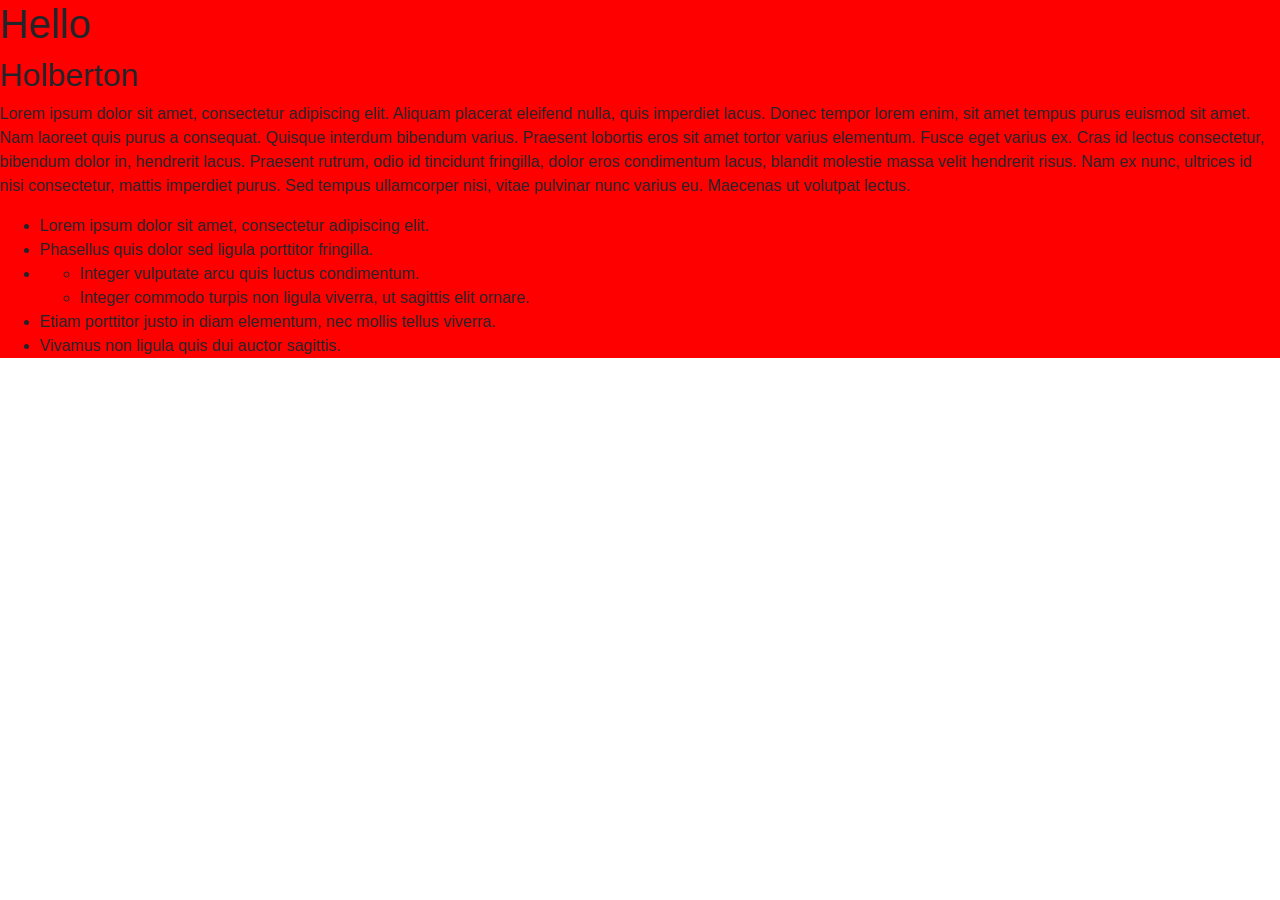
<file: Bootstrap/0-index.html>
<!DOCTYPE html>
<html lang="en" dir="ltr">
    <head>
        <meta charset="utf-8">
        <meta name="viewport" content="width=device-width, initial-scale=1, viewport-fit=cover">
        <title>Holberton - Web Stack - Bootstrap</title>
        <meta name="description" content="Bootstrap is a free and open-source CSS framework">
        <link rel="stylesheet" href="https://stackpath.bootstrapcdn.com/bootstrap/4.4.1/css/bootstrap.min.css" integrity="sha384-Vkoo8x4CGsO3+Hhxv8T/Q5PaXtkKtu6ug5TOeNV6gBiFeWPGFN9MuhOf23Q9Ifjh" crossorigin="anonymous">

        <style>
            .my-container {
                background-color: #FF0000;
            }
        </style>
    </head>
    <body>

        <div class="my-container">
            <h1>Hello</h1>
            <h2>Holberton</h2>
            <p>Lorem ipsum dolor sit amet, consectetur adipiscing elit. Aliquam placerat eleifend nulla, quis imperdiet lacus. Donec tempor lorem enim, sit amet tempus purus euismod sit amet. Nam laoreet quis purus a consequat. Quisque interdum bibendum varius. Praesent lobortis eros sit amet tortor varius elementum. Fusce eget varius ex. Cras id lectus consectetur, bibendum dolor in, hendrerit lacus. Praesent rutrum, odio id tincidunt fringilla, dolor eros condimentum lacus, blandit molestie massa velit hendrerit risus. Nam ex nunc, ultrices id nisi consectetur, mattis imperdiet purus. Sed tempus ullamcorper nisi, vitae pulvinar nunc varius eu. Maecenas ut volutpat lectus.</p>
            <ul>
                <li>Lorem ipsum dolor sit amet, consectetur adipiscing elit.</li>
                <li>Phasellus quis dolor sed ligula porttitor fringilla.</li>
                <li>
                    <ul>
                        <li>Integer vulputate arcu quis luctus condimentum.</li>
                        <li>Integer commodo turpis non ligula viverra, ut sagittis elit ornare.</li>
                    </ul>
                </li>
                <li>Etiam porttitor justo in diam elementum, nec mollis tellus viverra.</li>
                <li>Vivamus non ligula quis dui auctor sagittis.</li>
            </ul>
        </div>

    </body>
</html>
</file>
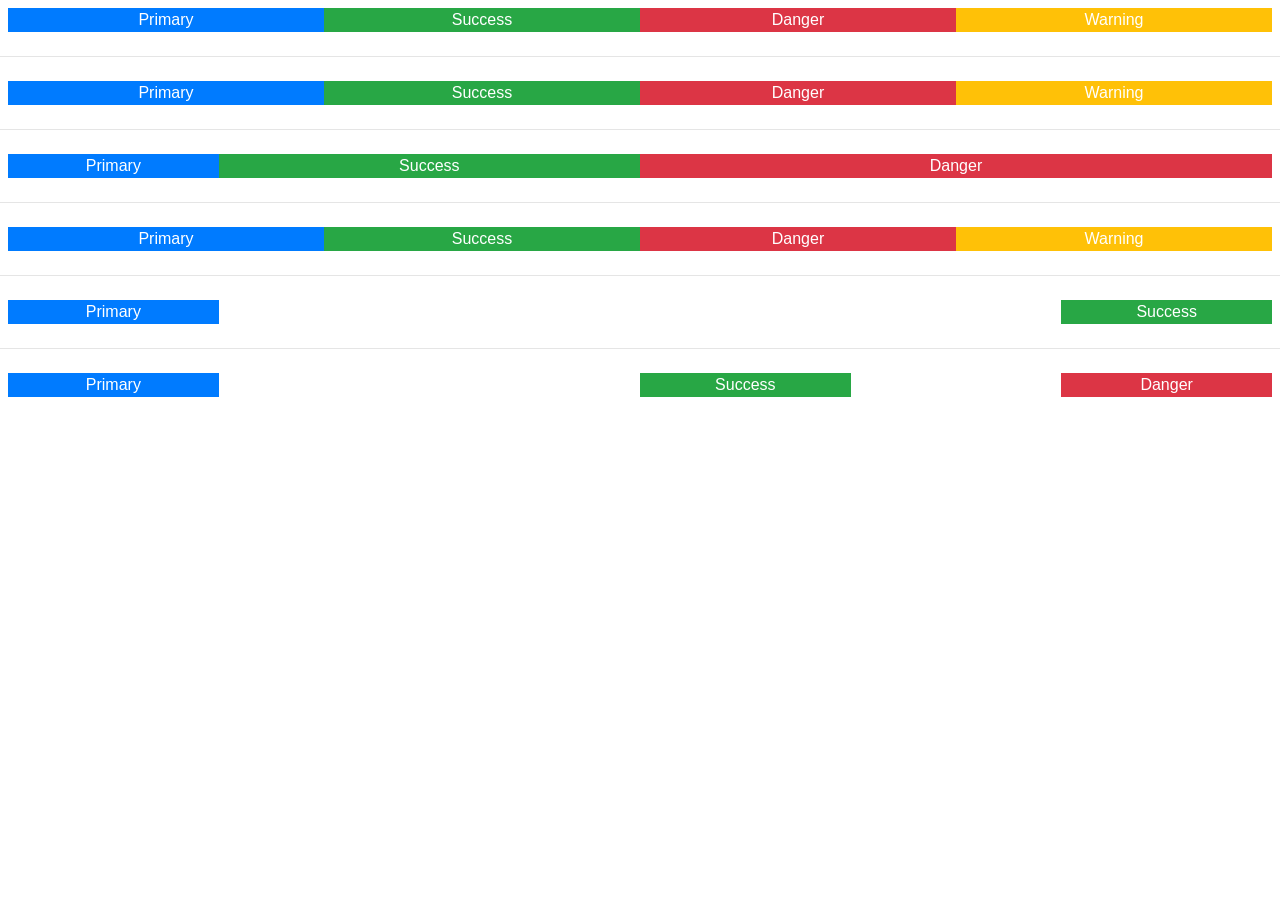
<file: Bootstrap/1-index.html>
<!DOCTYPE html>
<html lang="en" dir="ltr">
    <head>
        <meta charset="utf-8">
        <meta name="viewport" content="width=device-width, initial-scale=1, viewport-fit=cover">
        <title>Holberton - Web Stack - Bootstrap</title>
        <meta name="description" content="Bootstrap is a free and open-source CSS framework">

        <link rel="stylesheet" href="https://stackpath.bootstrapcdn.com/bootstrap/4.4.1/css/bootstrap.min.css" integrity="sha384-Vkoo8x4CGsO3+Hhxv8T/Q5PaXtkKtu6ug5TOeNV6gBiFeWPGFN9MuhOf23Q9Ifjh" crossorigin="anonymous">
    </head>
    <body>
        <div class="d-flex p-2 flex-column flex-lg-row">
            <div class="bg-primary  w-100 text-center text-white ">Primary</div>
            <div class="bg-success w-100 text-center text-white ">Success</div>
            <div class="bg-danger w-100 text-center text-white">Danger</div>
            <div class="bg-warning w-100 text-center text-white">Warning</div>
        </div>

        <hr />

        <div class="p-2 d-flex flex-column flex-sm-row">
            <div class="bg-primary text-white text-center w-100 ">Primary</div>
            <div class="bg-success text-white text-center w-100">Success</div>
            <div class="bg-danger text-white text-center w-100">Danger</div>
            <div class="bg-warning text-white text-center w-100">Warning</div>
        </div>

        <hr />

        <div class="flex-column flex-lg-row p-2 d-flex">
            <div class="bg-primary text-white text-center col-lg-2">Primary</div>
            <div class="bg-success text-white text-center col-lg-4">Success</div>
            <div class="bg-danger text-white text-center col-lg-6">Danger</div>
        </div>

        <hr />

        <div class="d-flex p-2">
          
            <div class="bg-primary text-white text-center w-100 order-xl-0 order-lg-1 order-md-2 order-3">Primary</div>
            <div class="bg-success text-white text-center w-100 order-xl-1 order-lg-2 order-md-3 order-0">Success</div>
            <div class="bg-danger text-white text-center w-100 order-xl-2 order-lg-3 order-md-0 order-1">Danger</div>
            <div class="bg-warning text-white text-center w-100 order-xl-3 order-lg-0 order-md-1 order-2">Warning</div>
        </div>

        <hr/>

        <div class="p-2 d-flex flex-column  justify-content-between flex-md-row">
            <div class="bg-primary text-white text-center col-md-2">Primary</div>
            <div class="bg-success text-white text-center col-md-2">Success</div>
        </div>

        <hr/>

        <div class="p-2 d-flex flex-column  justify-content-between flex-md-row">
            <div class="bg-primary text-white text-center col-md-2">Primary</div>
            <div class="bg-success text-white text-center col-md-2 offset-md-4">Success</div>
            <div class="bg-danger text-white text-center col-md-2 offset-md-2">Danger</div>

        </div>
    </body>
</html>
</file>
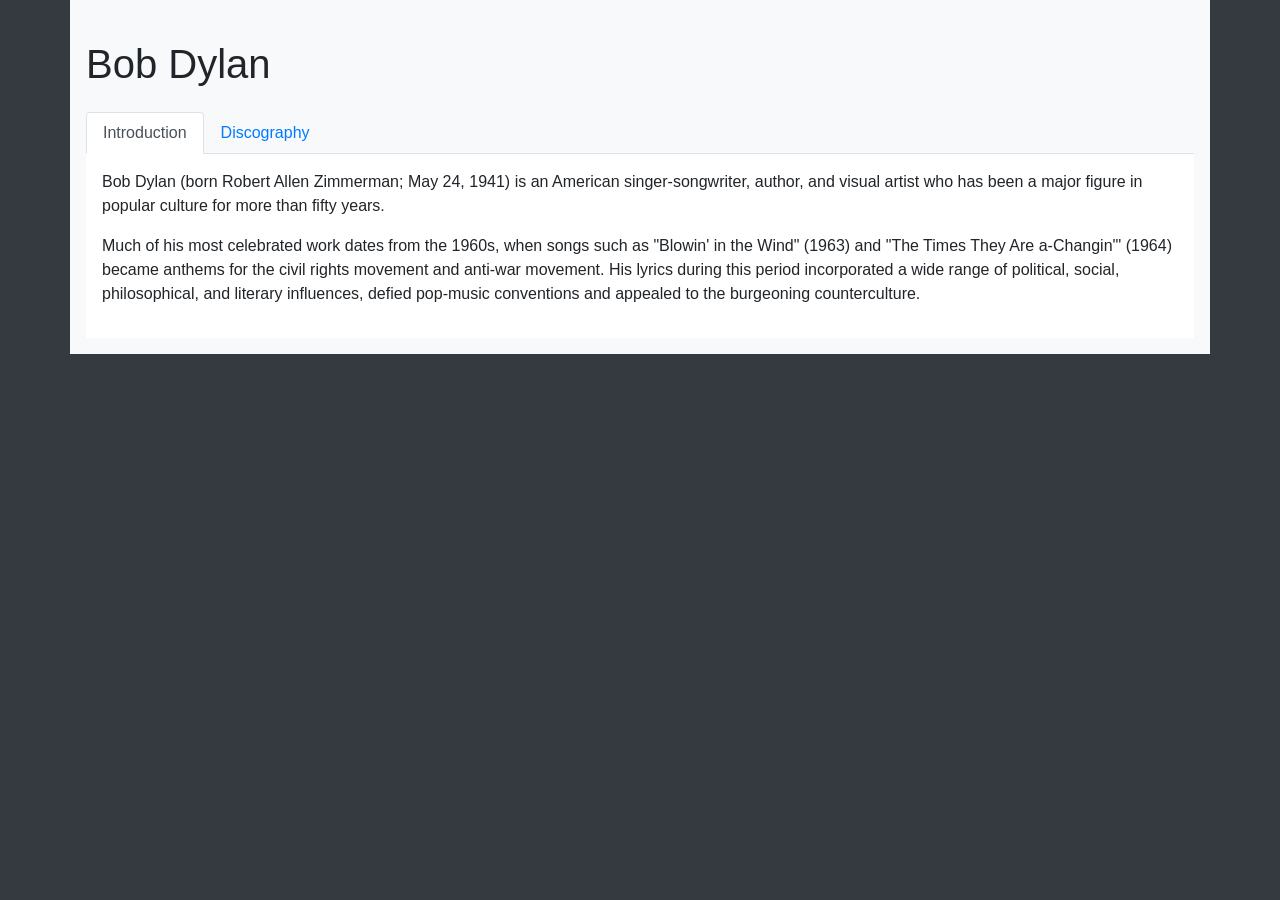
<file: Bootstrap/4-index.html>
<!DOCTYPE html>
<html lang="en" dir="ltr">

<head>
    <meta charset="utf-8">
    <meta name="viewport" content="width=device-width, initial-scale=1, viewport-fit=cover">
    <title>Holberton - Web Stack - Bootstrap</title>
    <meta name="description" content="Bootstrap is a free and open-source CSS framework">

    <link rel="stylesheet" href="https://stackpath.bootstrapcdn.com/bootstrap/4.4.1/css/bootstrap.min.css"
        integrity="sha384-Vkoo8x4CGsO3+Hhxv8T/Q5PaXtkKtu6ug5TOeNV6gBiFeWPGFN9MuhOf23Q9Ifjh" crossorigin="anonymous">

    <script src="https://code.jquery.com/jquery-3.4.1.min.js"
        integrity="sha256-CSXorXvZcTkaix6Yvo6HppcZGetbYMGWSFlBw8HfCJo=" crossorigin="anonymous"></script>
    <script src="https://stackpath.bootstrapcdn.com/bootstrap/4.4.1/js/bootstrap.min.js"
        integrity="sha384-wfSDF2E50Y2D1uUdj0O3uMBJnjuUD4Ih7YwaYd1iqfktj0Uod8GCExl3Og8ifwB6"
        crossorigin="anonymous"></script>
</head>

<body class="bg-dark">
    <div class="container-lg p-3 bg-light">
        <h1 class="my-4">Bob Dylan</h1>
        <ul class="nav nav-tabs">
            <li class="nav-item">
                <a class="nav-link active" data-toggle="tab" href="#introduction">Introduction</a>
            </li>
            <li class="nav-item">
                <a class="nav-link" data-toggle="tab" href="#discography">Discography</a>
            </li>
        </ul>
        <div class="tab-content bg-white p-3">
            <div class="tab-pane fade show active" id="introduction">
                <p>
                    Bob Dylan (born Robert Allen Zimmerman; May 24, 1941) is an American
                    singer-songwriter, author, and visual artist who has been a major
                    figure in popular culture for more than fifty years.
                </p>
                <p>
                    Much of his most celebrated work dates from the 1960s, when songs
                    such as "Blowin' in the Wind" (1963) and "The Times They Are
                    a-Changin'" (1964) became anthems for the civil rights movement and
                    anti-war movement. His lyrics during this period incorporated a wide
                    range of political, social, philosophical, and literary influences,
                    defied pop-music conventions and appealed to the burgeoning
                    counterculture.
                </p>
            </div>

            <div class="tab-pane fade" id="discography">
                <ul class="accordion list-unstyled">
                    <li class="list-group-item">
                        <a class="text-primary" data-toggle="collapse" data-target="#collapseOne">Bob Dylan
                            <em>(1962)</em></a>
                        <div class="collapse" id="collapseOne">
                            <p>
                                Bob Dylan is the debut studio album by American singer-songwriter Bob Dylan, released on
                                March 19, 1962 by Columbia Records. Produced by Columbia's legendary talent scout John
                                H. Hammond, who signed Dylan to the label, the album features folk standards, plus two
                                original compositions, "Talkin' New York" and "Song to Woody".
                            </p>
                        </div>
                    </li>

                    <li class="list-group-item">
                        <a class="text-primary" data-toggle="collapse" data-target="#collapseTwo">The Freewheelin' Bob
                            Dylan <em>(1963)</em></a>
                        <div class="collapse" id="collapseTwo">
                            <p>
                                The Freewheelin' Bob Dylan is the second studio album by American singer-songwriter Bob
                                Dylan, released on May 27, 1963 by Columbia Records. Whereas his self-titled debut album
                                Bob Dylan had contained only two original songs, Freewheelin' represented the beginning
                                of Dylan's writing contemporary words to traditional melodies. Eleven of the thirteen
                                songs on the album are Dylan's original compositions. The album opens with "Blowin' in
                                the Wind", which became an anthem of the 1960s, and an international hit for folk trio
                                Peter, Paul & Mary soon after the release of Freewheelin'. The album featured several
                                other songs which came to be regarded as among Dylan's best compositions and classics of
                                the 1960s folk scene: "Girl from the North Country", "Masters of War", "A Hard Rain's
                                a-Gonna Fall" and "Don't Think Twice, It's All Right".
                            </p>
                        </div>
                    </li>

                    <li class="list-group-item">
                        <a class="text-primary" data-toggle="collapse" data-target="#collapseThree">The Times They Are
                            a-Changin' <em>(1964)</em></a>
                        <div class="collapse" id="collapseThree">
                            <p>
                                The Times They Are a-Changin' is the third studio album by American singer-songwriter
                                Bob Dylan, released on January 13, 1964 by Columbia Records. Whereas his previous albums
                                Bob Dylan and The Freewheelin' Bob Dylan consisted of original material among cover
                                songs, Dylan's third album was the first to feature only original compositions. The
                                album consists mostly of stark, sparsely arranged ballads concerning issues such as
                                racism, poverty, and social change. The title track is one of Dylan's most famous; many
                                feel that it captures the spirit of social and political upheaval that characterized the
                                1960s.
                            </p>
                        </div>
                    </li>

                    <li class="list-group-item">
                        <a class="text-primary" data-toggle="collapse" data-target="#collapseFour">Another Side of Bob
                            Dylan <em>(1964)</em></a>
                        <div class="collapse" id="collapseFour">
                            <p>
                                Another Side of Bob Dylan is the fourth studio album by American singer and songwriter
                                Bob Dylan, released on August 8, 1964 by Columbia Records.
                            </p>
                        </div>
                    </li>
                </ul>
            </div>
        </div>
    </div>
</body>

</html>
</file>
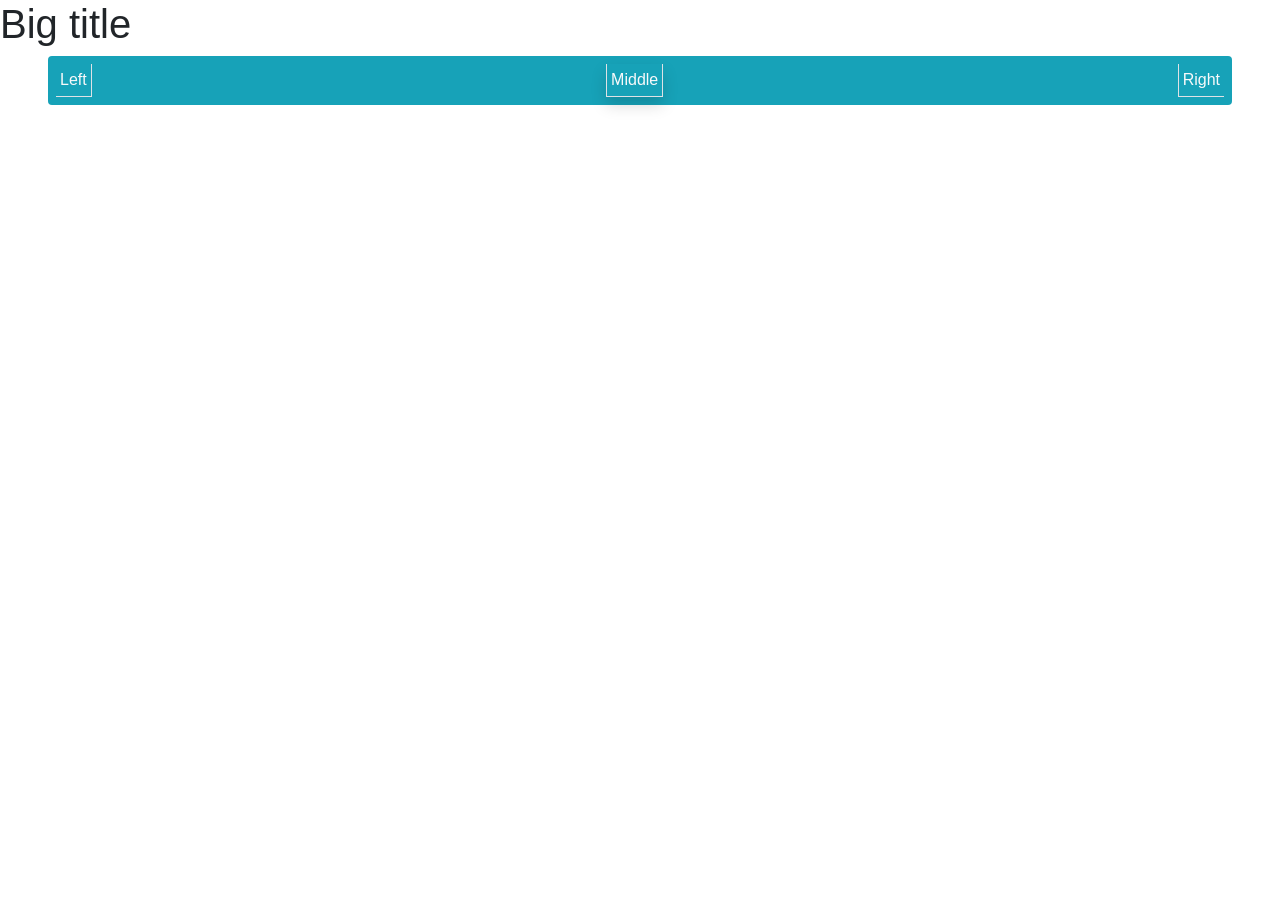
<file: Bootstrap/5-index.html>
<!DOCTYPE html>
<html lang="en" dir="ltr">
    <head>
        <meta charset="utf-8">
        <meta name="viewport" content="width=device-width, initial-scale=1, viewport-fit=cover">
        <title>Holberton - Web Stack - Bootstrap</title>
        <meta name="description" content="Bootstrap is a free and open-source CSS framework">

        <link rel="stylesheet" href="https://stackpath.bootstrapcdn.com/bootstrap/4.4.1/css/bootstrap.min.css" integrity="sha384-Vkoo8x4CGsO3+Hhxv8T/Q5PaXtkKtu6ug5TOeNV6gBiFeWPGFN9MuhOf23Q9Ifjh" crossorigin="anonymous">
    </head>
    <body>
        <h1 class="d-sm-block d-md-none ">Small title</h1>
        <h1 class="d-none d-sm-none d-md-block">Big title</h1>

        <div class="text-center bg-info p-2 rounded d-flex justify-content-between justify-content-center mx-md-5">
            <div class="text-light p-1 border border-top-0 border-left-0">Left</div>
            <div class="text-light p-1 border border-top-0 shadow d-none d-sm-none d-md-block">Middle</div>
            <div class="text-light p-1 border border-top-0 border-right-0">Right</div>
        </div>

    </body>
</html>
</file>
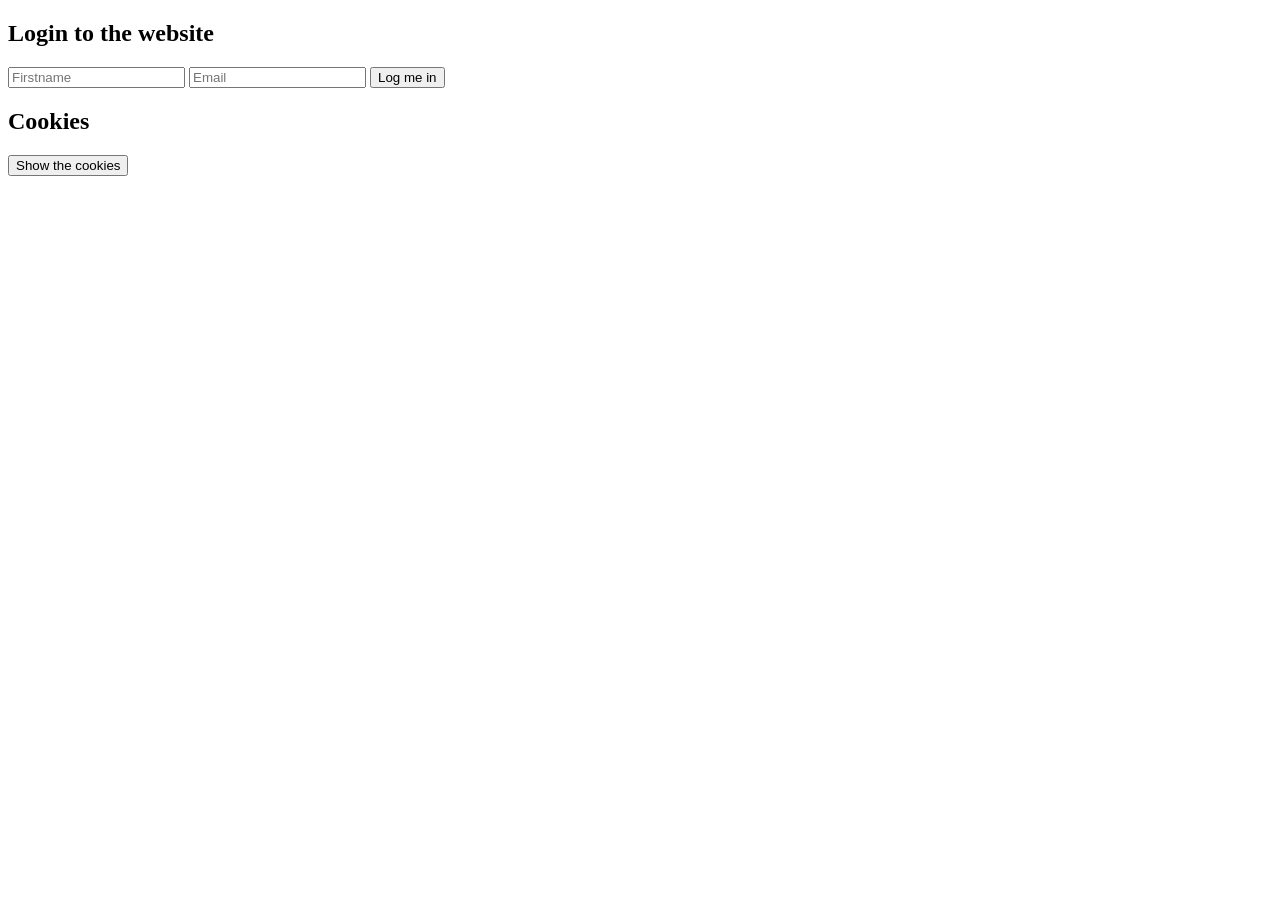
<file: Cookies_local_storage/0-index.html>
<!DOCTYPE html>
<html lang="en">
  <head>
    <meta charset="UTF-8" />
    <meta name="viewport" content="width=device-width, initial-scale=1.0" />
    <title>0-index</title>
  </head>
  <body>
    <div>
      <h2>Login to the website</h2>
      <input type="text" id="firstname" placeholder="Firstname" />
      <input type="text" id="email" placeholder="Email" />
      <button onclick="setCookies()">Log me in</button>
      <h2>Cookies</h2>
      <button onclick="showCookies()">Show the cookies</button>
    </div>
    <script>
      function setCookies() {
        const firstname = document.getElementById("firstname").value;
        const email = document.getElementById("email").value;
        if (firstname) document.cookie = `firstname=${firstname}`;
        if (email) document.cookie = `email=${email}`;
      }

      function showCookies() {
        const $p = document.createElement("P");
        $p.innerHTML = `Cookies: ${document.cookie}`;
        const $body = document.querySelector("body");
        $body.append($p);
      }
    </script>
  </body>
</html>
</file>
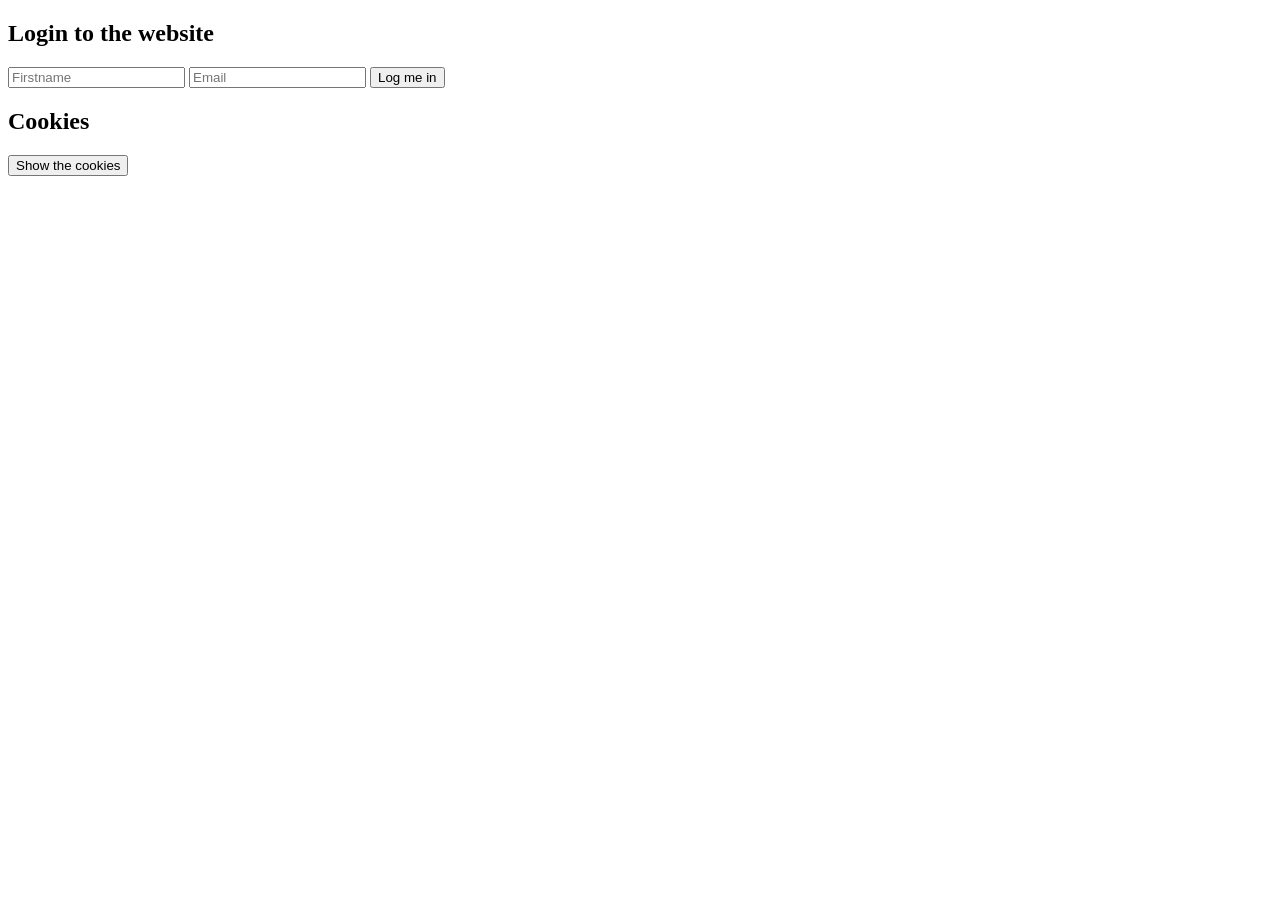
<file: Cookies_local_storage/1-index.html>
<!DOCTYPE html>
<html lang="en">
  <head>
    <meta charset="UTF-8" />
    <meta name="viewport" content="width=device-width, initial-scale=1.0" />
    <title>1-index</title>
  </head>
  <body>
    <div>
      <h2>Login to the website</h2>
      <input type="text" id="firstname" placeholder="Firstname" />
      <input type="text" id="email" placeholder="Email" />
      <button onclick="setCookies()">Log me in</button>
      <h2>Cookies</h2>
      <button onclick="showCookies()">Show the cookies</button>
    </div>
    <script>
      function setCookies() {
        const firstname = document.getElementById("firstname").value;
        const email = document.getElementById("email").value;
        const date = new Date();
        date.setDate(date.getDate() + 10);
        const expires = "expires=" + date.toUTCString();
        if (firstname) {
          document.cookie = `firstname=${firstname}; ${expires}; path=/`;
        }
        if (email) {
          document.cookie = `email=${email}; ${expires}; path=/`;
        }
      }

      function showCookies() {
        const $p = document.createElement("P");
        $p.innerHTML = `Cookies: ${document.cookie}`;
        const $body = document.querySelector("body");
        $body.append($p);
      }
    </script>
  </body>
</html>
</file>
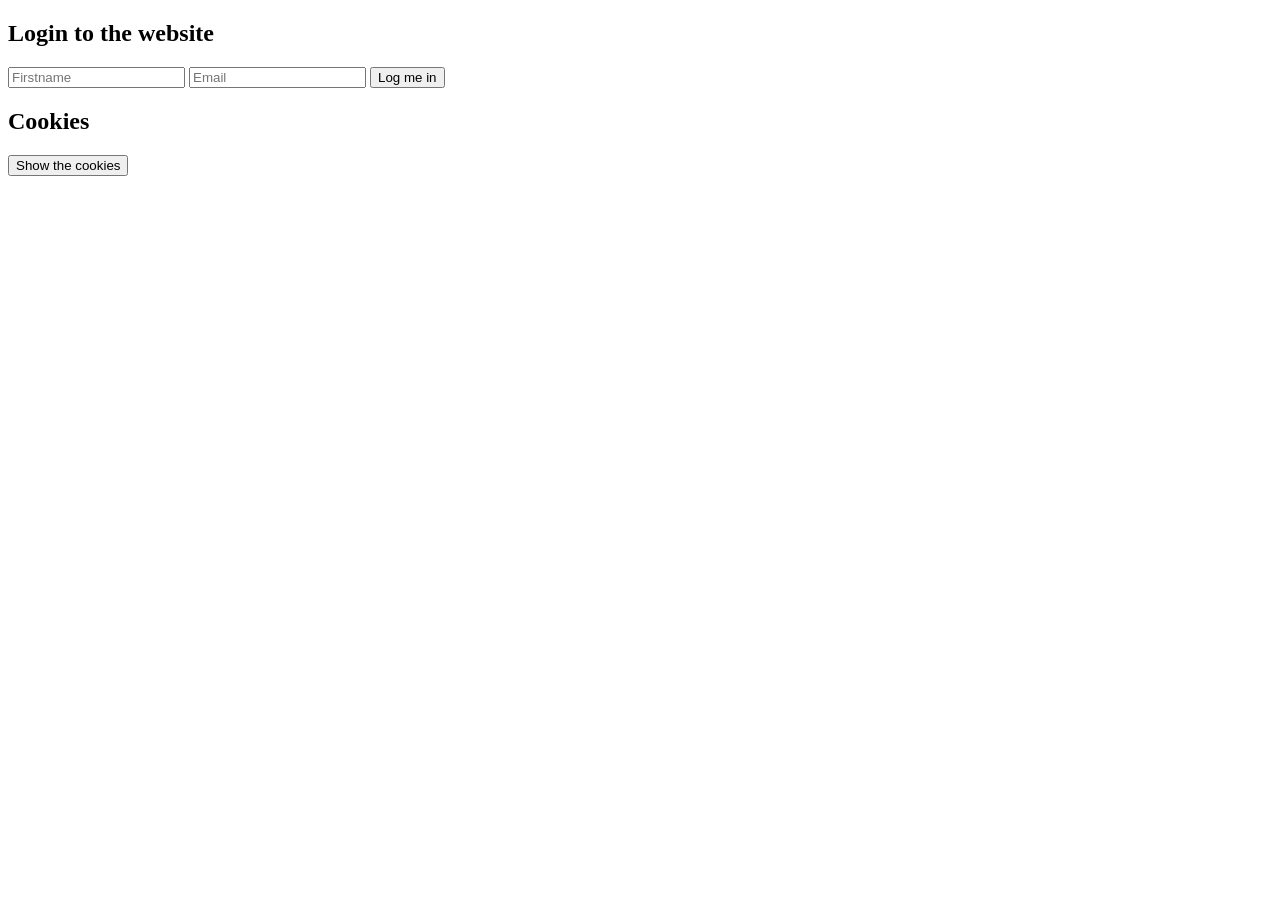
<file: Cookies_local_storage/2-index.html>
<!DOCTYPE html>
<html lang="en">
  <head>
    <meta charset="UTF-8" />
    <meta name="viewport" content="width=device-width, initial-scale=1.0" />
    <title>2-index</title>
  </head>
  <body>
    <div>
      <h2>Login to the website</h2>
      <input type="text" id="firstname" placeholder="Firstname" />
      <input type="text" id="email" placeholder="Email" />
      <button onclick="setCookies()">Log me in</button>
      <h2>Cookies</h2>
      <button onclick="showCookies()">Show the cookies</button>
    </div>
    <script>
      function setCookies() {
        const firstname = document.getElementById("firstname").value;
        const email = document.getElementById("email").value;
        const date = new Date();
        date.setDate(date.getDate() + 10);
        const expires = "expires=" + date.toUTCString();
        if (firstname) {
          document.cookie = `firstname=${firstname}; ${expires}; path=/`;
        }
        if (email) {
          document.cookie = `email=${email}; ${expires}; path=/`;
        }
      }

      function showCookies() {
        const $p = document.createElement("P");
        const EMAIL = getCookie("email");
        const FIRSTNAME = getCookie("firstname");
        $p.innerHTML = `Email: ${EMAIL} - Firstname: ${FIRSTNAME}`;
        const $body = document.querySelector("body");
        $body.append($p);
      }

      function getCookie(name) {
        const decodedCookie = decodeURIComponent(document.cookie);
        const list = decodedCookie.split(";");
        for (let i of list) {
          let cookie = i.split("=");
          if (name === cookie[0].trim()) return cookie[1].trim();
        }
        return "";
      }
    </script>
  </body>
</html>
</file>
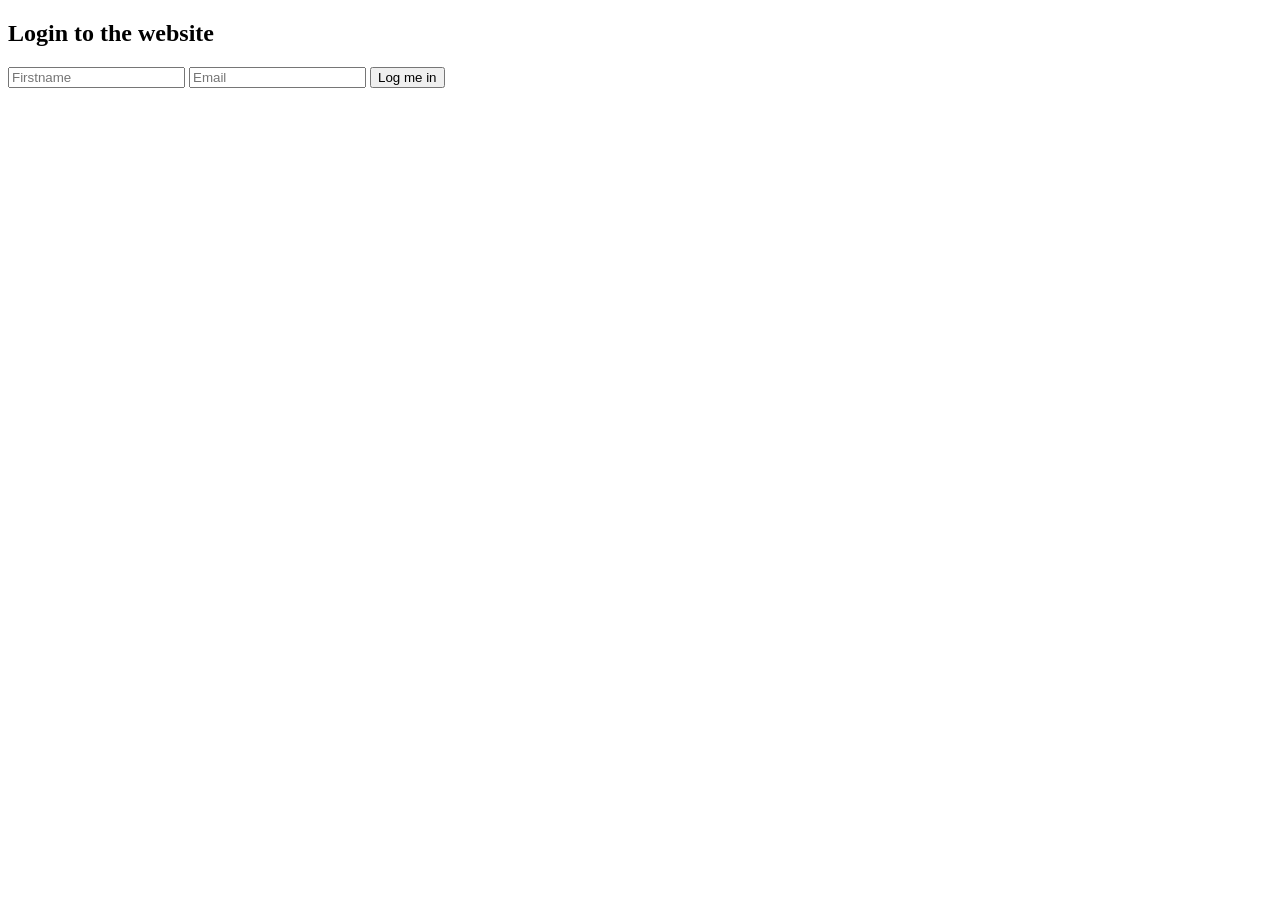
<file: Cookies_local_storage/3-index.html>
<!DOCTYPE html>
<html lang="en">
  <head>
    <meta charset="UTF-8" />
    <meta name="viewport" content="width=device-width, initial-scale=1.0" />
    <title>3-index</title>
  </head>
  <body>
    <div id="loginForm">
      <h2>Login to the website</h2>
      <input type="text" id="firstname" placeholder="Firstname" />
      <input type="text" id="email" placeholder="Email" />
      <button onclick="setCookies()">Log me in</button>
    </div>
    <script>
      function setCookies() {
        const firstname = document.getElementById("firstname").value;
        const email = document.getElementById("email").value;
        if (firstname && email) {
          const date = new Date();
          date.setDate(date.getDate() + 10);
          const expires = "expires=" + date.toUTCString();
          document.cookie = `firstname=${firstname}; ${expires}; path=/`;
          document.cookie = `email=${email}; ${expires}; path=/`;
        }
        showWelcomeMessageOrForm();
      }

      function showCookies() {
        const $p = document.createElement("P");
        const EMAIL = getCookie("email");
        const FIRSTNAME = getCookie("firstname");
        $p.innerHTML = `Email: ${EMAIL} - Firstname: ${FIRSTNAME}`;
        const $body = document.querySelector("body");
        $body.append($p);
      }

      function getCookie(name) {
        const decodedCookie = decodeURIComponent(document.cookie);
        const list = decodedCookie.split(";");
        for (let i of list) {
          let cookie = i.split("=");
          if (name === cookie[0].trim()) return cookie[1].trim();
        }
        return "";
      }

      function showForm() {
        const $welcome = document.getElementById("welcome");
        if ($welcome) $welcome.remove();

        const $loginForm = document.getElementById("loginForm");
        $loginForm.style.display = "initial";
      }
      function hideForm() {
        const $loginForm = document.getElementById("loginForm");
        $loginForm.style.display = "none";
      }

      function deleteCookiesAndShowForm() {
        showForm();
        const date = new Date();
        date.setDate(date.getDate() - 10);
        const expires = "expires=" + date.toUTCString();
        document.cookie = `firstname=; ${expires}; path=/`;
        document.cookie = `email=; ${expires}; path=/`;
      }

      function showWelcomeMessageOrForm() {
        if (getCookie("email") && getCookie("firstname")) {
          hideForm();

          const $body = document.querySelector("body");
          const $div = document.createElement("div");
          $div.setAttribute("id", "welcome");

          const $h1 = document.createElement("h1");
          const FIRSTNAME = getCookie("firstname");
          $h1.innerHTML = `Welcome: ${FIRSTNAME}`;
          $h1.style.display = "inline-block";

          const $a = document.createElement("a");
          $a.innerHTML = "(logout)";
          $a.style.cssText =
            "font-weight: normal; font-style: italic; margin-left: 10px;";

          $a.addEventListener("click", deleteCookiesAndShowForm);

          $div.append($h1);
          $h1.append($a);

          $body.append($div);
        } else {
          showForm();
        }
      }

      showWelcomeMessageOrForm();
    </script>
  </body>
</html>
</file>
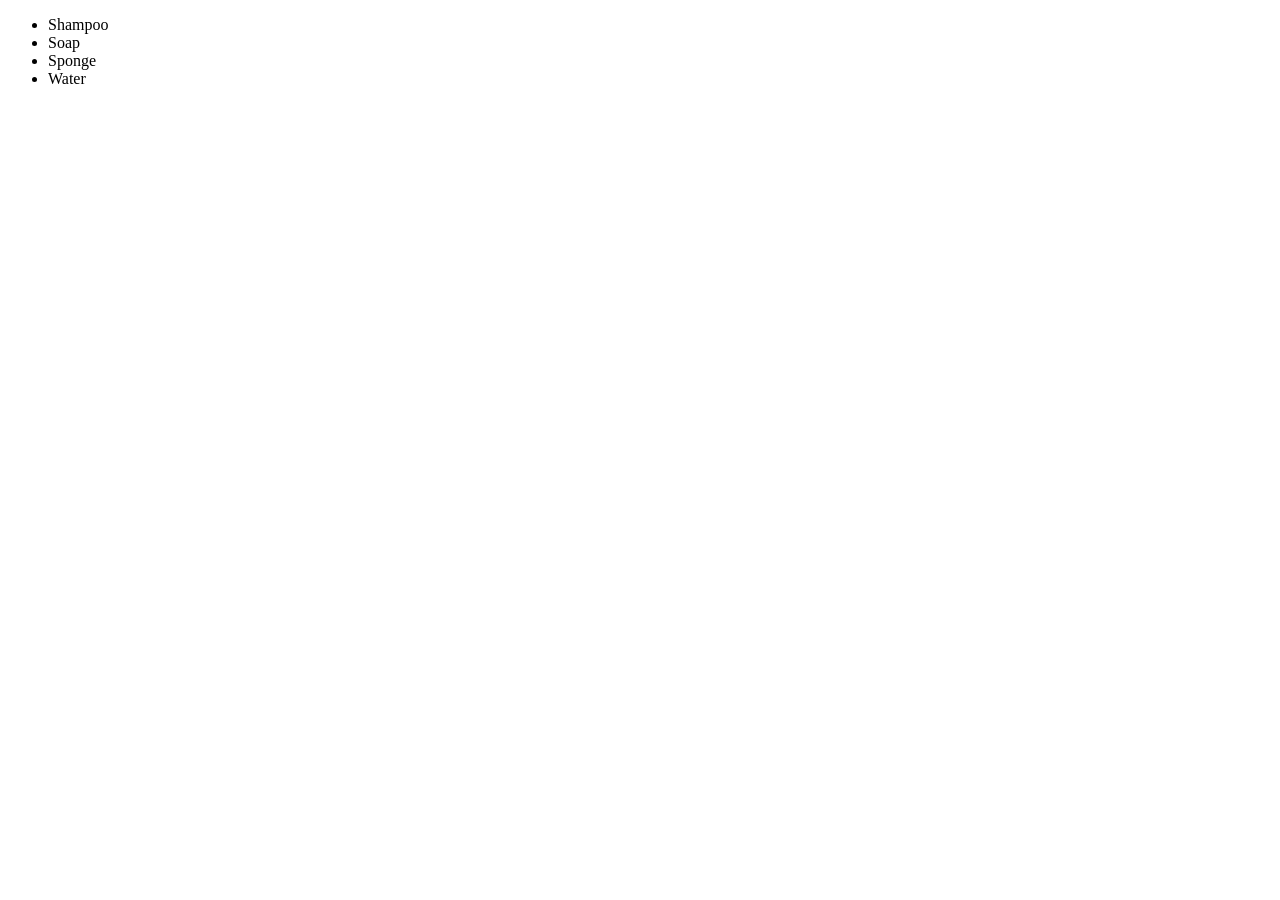
<file: Cookies_local_storage/5-index.html>
<!DOCTYPE html>
<html lang="en">
  <head>
    <meta charset="UTF-8" />
    <meta name="viewport" content="width=device-width, initial-scale=1.0" />
    <title>5-index</title>
  </head>
  <body>
    <script>
      let availableItems = ["Shampoo", "Soap", "Sponge", "Water"];

      function addItemToCart(item) {
        localStorage.setItem(item, true);
      }

      function createStore() {
        const $ul = document.createElement("ul");
        const $body = document.getElementsByTagName("body")[0];

        for (let i of availableItems) {
          let $li = document.createElement("li");
          $li.innerHTML = i;
          $li.addEventListener("click", function () {
            addItemToCart(i);
          });
          $ul.append($li);
        }
        $body.append($ul);
      }

      function displayCart() {
        if (localStorage.length) {
          const $p = document.createElement("p");
          const $body = document.getElementsByTagName("body")[0];
          $p.innerHTML = `You previously had ${localStorage.length} items in your cart`;
          $body.append($p);
        }
      }

      if (typeof Storage !== "undefined") {
        createStore();
        displayCart();
      } else {
        alert(
          "Sorry, your browser does not support Web storage. Try again with a better one"
        );
      }
    </script>
  </body>
</html>
</file>
